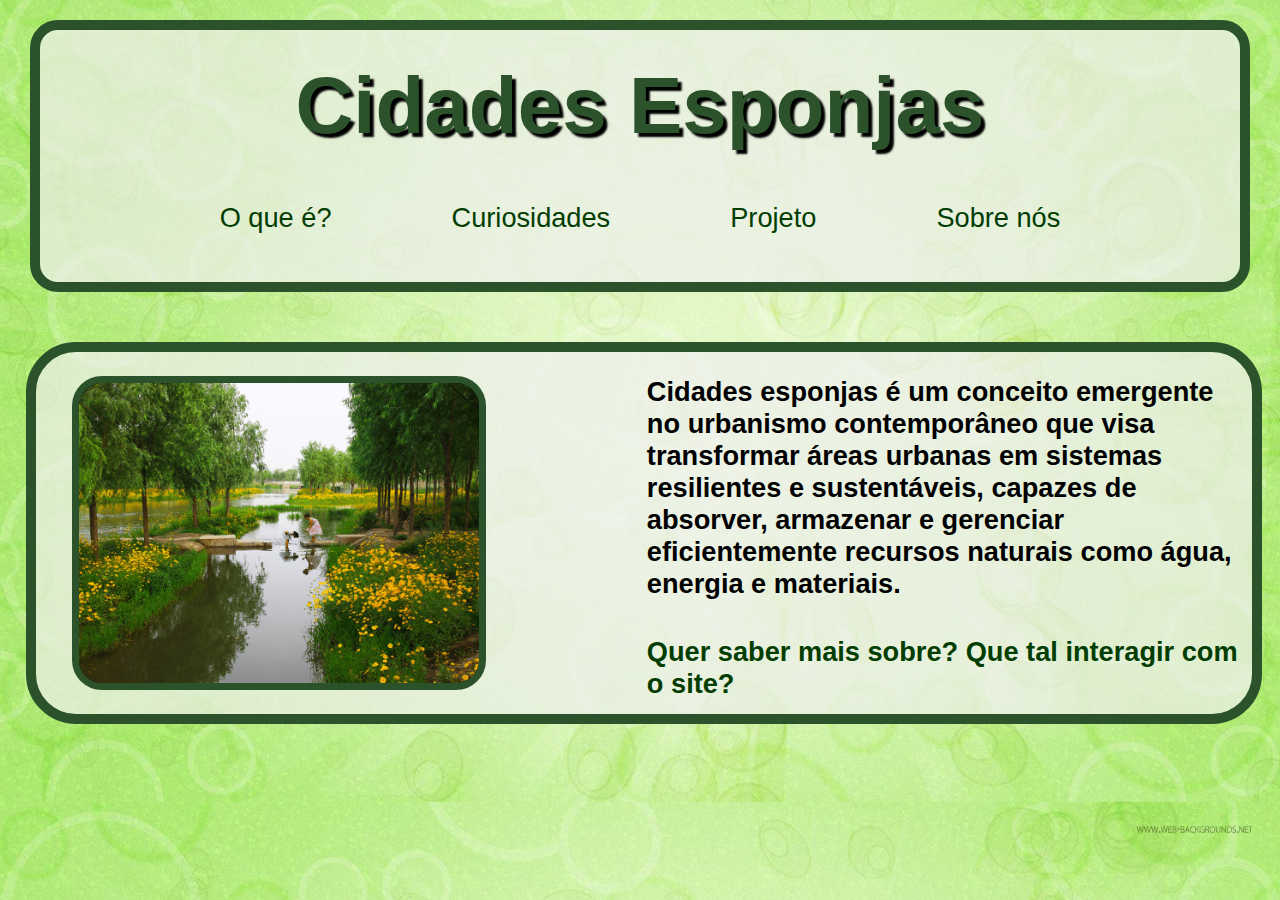
<file: index.html>
<!DOCTYPE html>
<html lang="pt-br">
<head>

    <background-image class="fundo" src="fundo.jpeg">

    <meta charset="UTF-8">
    <meta name="viewport" content="width=device-width, initial-scale=1.0">
    <title>Cidades Esponjas</title>
    <script src="script.js" defer></script>
    <link rel="stylesheet" href="style.css">
</head>
<body>

      
    <header class="cabecalho">
        <nav class="nav">
            <div class="div_titulo">
                <h1 class="titulo">Cidades Esponjas</h1>
            </div>
            <div class="div_links">
                <a class="oquee" href="oquee.html#">O que é?</a>
                <a class="curiosidades" href="curiosidades.html#">Curiosidades</a>
                <a class="projeto" href="projeto.html#">Projeto</a>
                <a class="sobrenos" href="sobrenos.html#">Sobre nós</a>
            </div>
        </nav>
    </header>
    <main class="main">
        

        <section class="secao1">
            
            <div class="div_imagem1">
                <img class="imagem1" src="inicial.jpeg" alt="inicial">
            </div>

            <div class="paragrafo1">
                <p>Cidades esponjas é um conceito emergente no urbanismo contemporâneo que visa transformar áreas urbanas em sistemas resilientes e sustentáveis, capazes de absorver, armazenar e gerenciar eficientemente recursos naturais como água, energia e materiais.</p>
                <div>
                 <div class="linha1">
                <p>ㅤ</p>
                <p> Quer saber mais sobre? Que tal interagir com o site?</p>
                </div>
            </div>
        </section>
    

    </main>
</body>
</html>
</file>
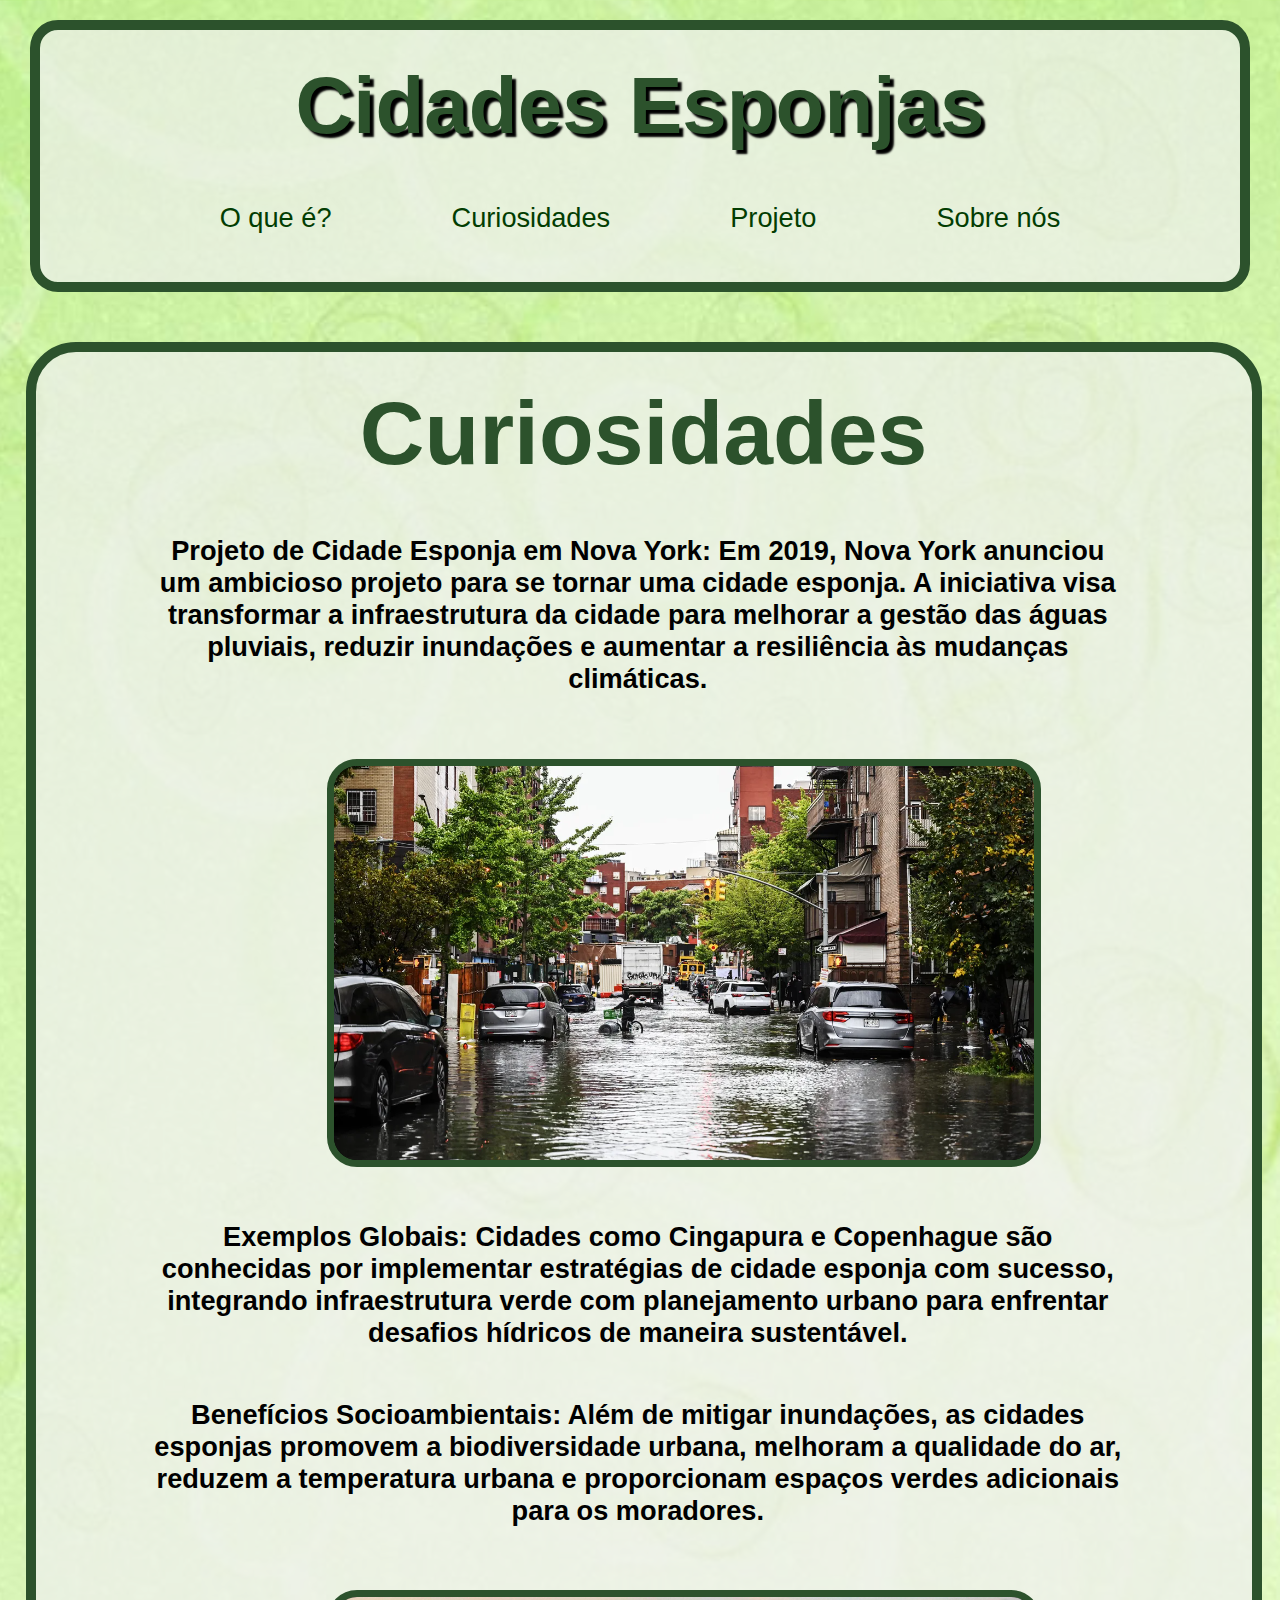
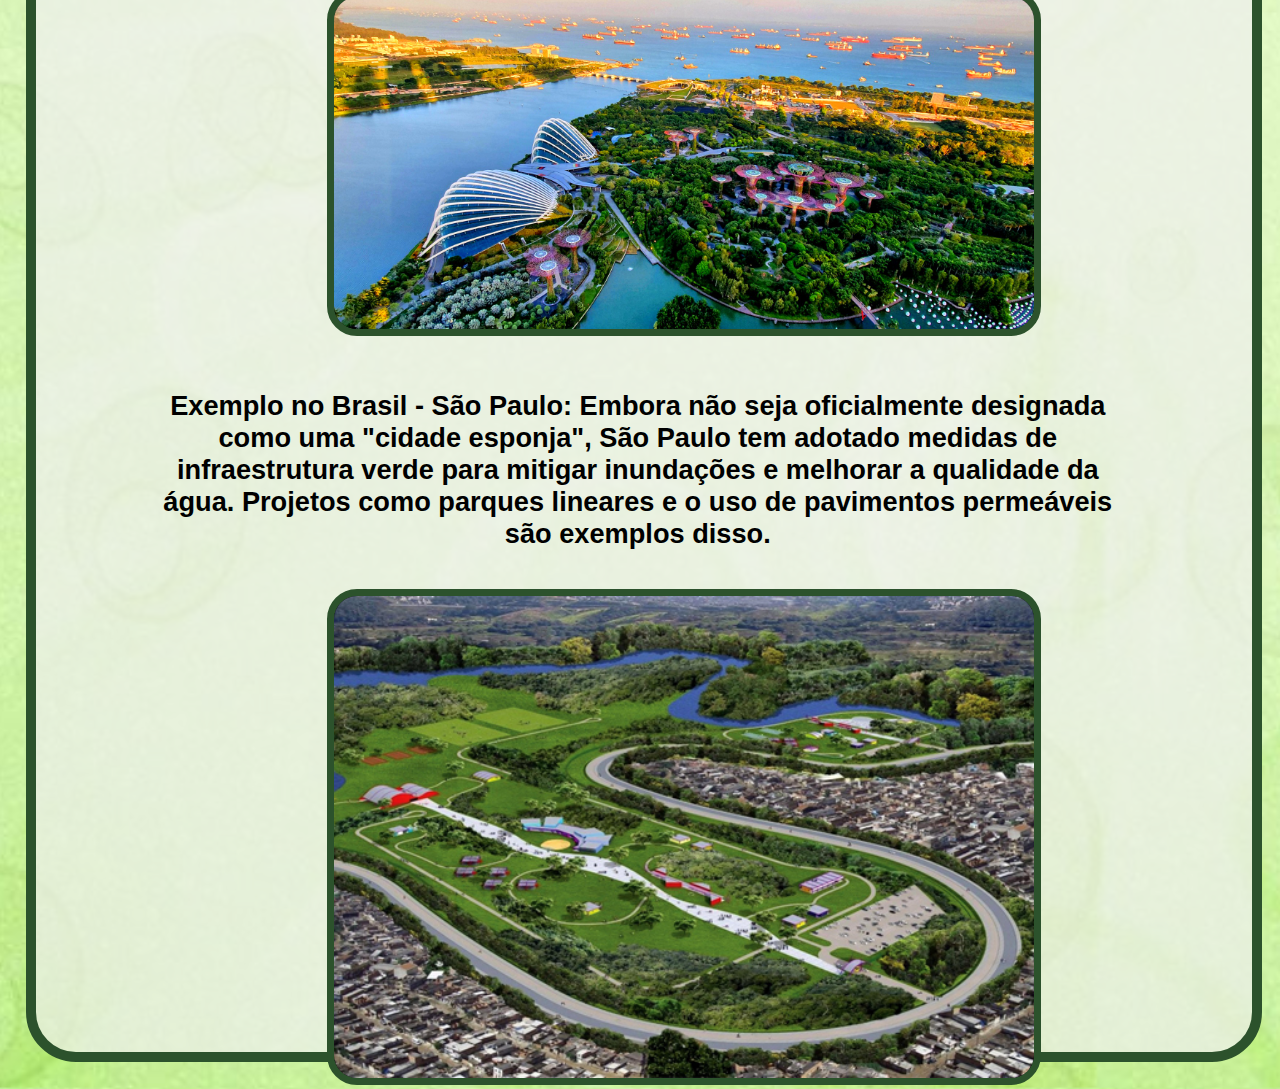
<file: curiosidades.html>
<!DOCTYPE html>
<html lang="pt-br">
<head>

    <background-image class="fundo" src="fundo.jpeg">

    <meta charset="UTF-8">
    <meta name="viewport" content="width=device-width, initial-scale=1.0">
    <title>Cidades Esponjas</title>
    <script src="script.js" defer></script>
    <link rel="stylesheet" href="style.css">
</head>
<body>
    <header class="cabecalho">
        <nav class="nav">
            <div class="div_titulo">
                <h1 class="titulo">Cidades Esponjas</h1>
            </div>
            <div class="div_links">
                <a class="oquee" href="oquee.html#">O que é?</a>
                <a class="curiosidades" href="curiosidades.html#">Curiosidades</a>
                <a class="projeto" href="projeto.html#">Projeto</a>
                <a class="sobrenos" href="sobrenos.html#">Sobre nós</a>
            </div>
        </nav>
    </header>
    <main class="main4">
        <section class="secao4">
            <div class="titulo4">
            <h1>Curiosidades</h1>
            </div>

            <div class="paragrafo7">
                <p>Projeto de Cidade Esponja em Nova York: Em 2019, Nova York anunciou um ambicioso projeto para se tornar uma cidade esponja. A iniciativa visa transformar a infraestrutura da cidade para melhorar a gestão das águas pluviais, reduzir inundações e aumentar a resiliência às mudanças climáticas.</p>
            </div>

            <div class="div_imagem5">
                <img class="imagem5" src="imagem5.jpg" alt="imagem5">
            </div>

            <div class="paragrafo8">
                <p>Exemplos Globais: Cidades como Cingapura e Copenhague são conhecidas por implementar estratégias de cidade esponja com sucesso, integrando infraestrutura verde com planejamento urbano para enfrentar desafios hídricos de maneira sustentável.</p>
            </div>

            <div class="paragrafo9">
                <p>Benefícios Socioambientais: Além de mitigar inundações, as cidades esponjas promovem a biodiversidade urbana, melhoram a qualidade do ar, reduzem a temperatura urbana e proporcionam espaços verdes adicionais para os moradores.</p>
            </div>

            <div class="div_imagem6">
                <img class="imagem6" src="imagem6.jpg" alt="imagem6">
            </div>

            <div class="paragrafo10">
              <p>Exemplo no Brasil - São Paulo: Embora não seja oficialmente designada como uma "cidade esponja", São Paulo tem adotado medidas de infraestrutura verde para mitigar inundações e melhorar a qualidade da água. Projetos como parques lineares e o uso de pavimentos permeáveis são exemplos disso.</p>
            </div>

            <div class="div_imagem7">
                <img class="imagem7" src="imagem7.jpg" alt="imagem7">
            </div>

        </section>

    </main>
</body>
</html>
</file>
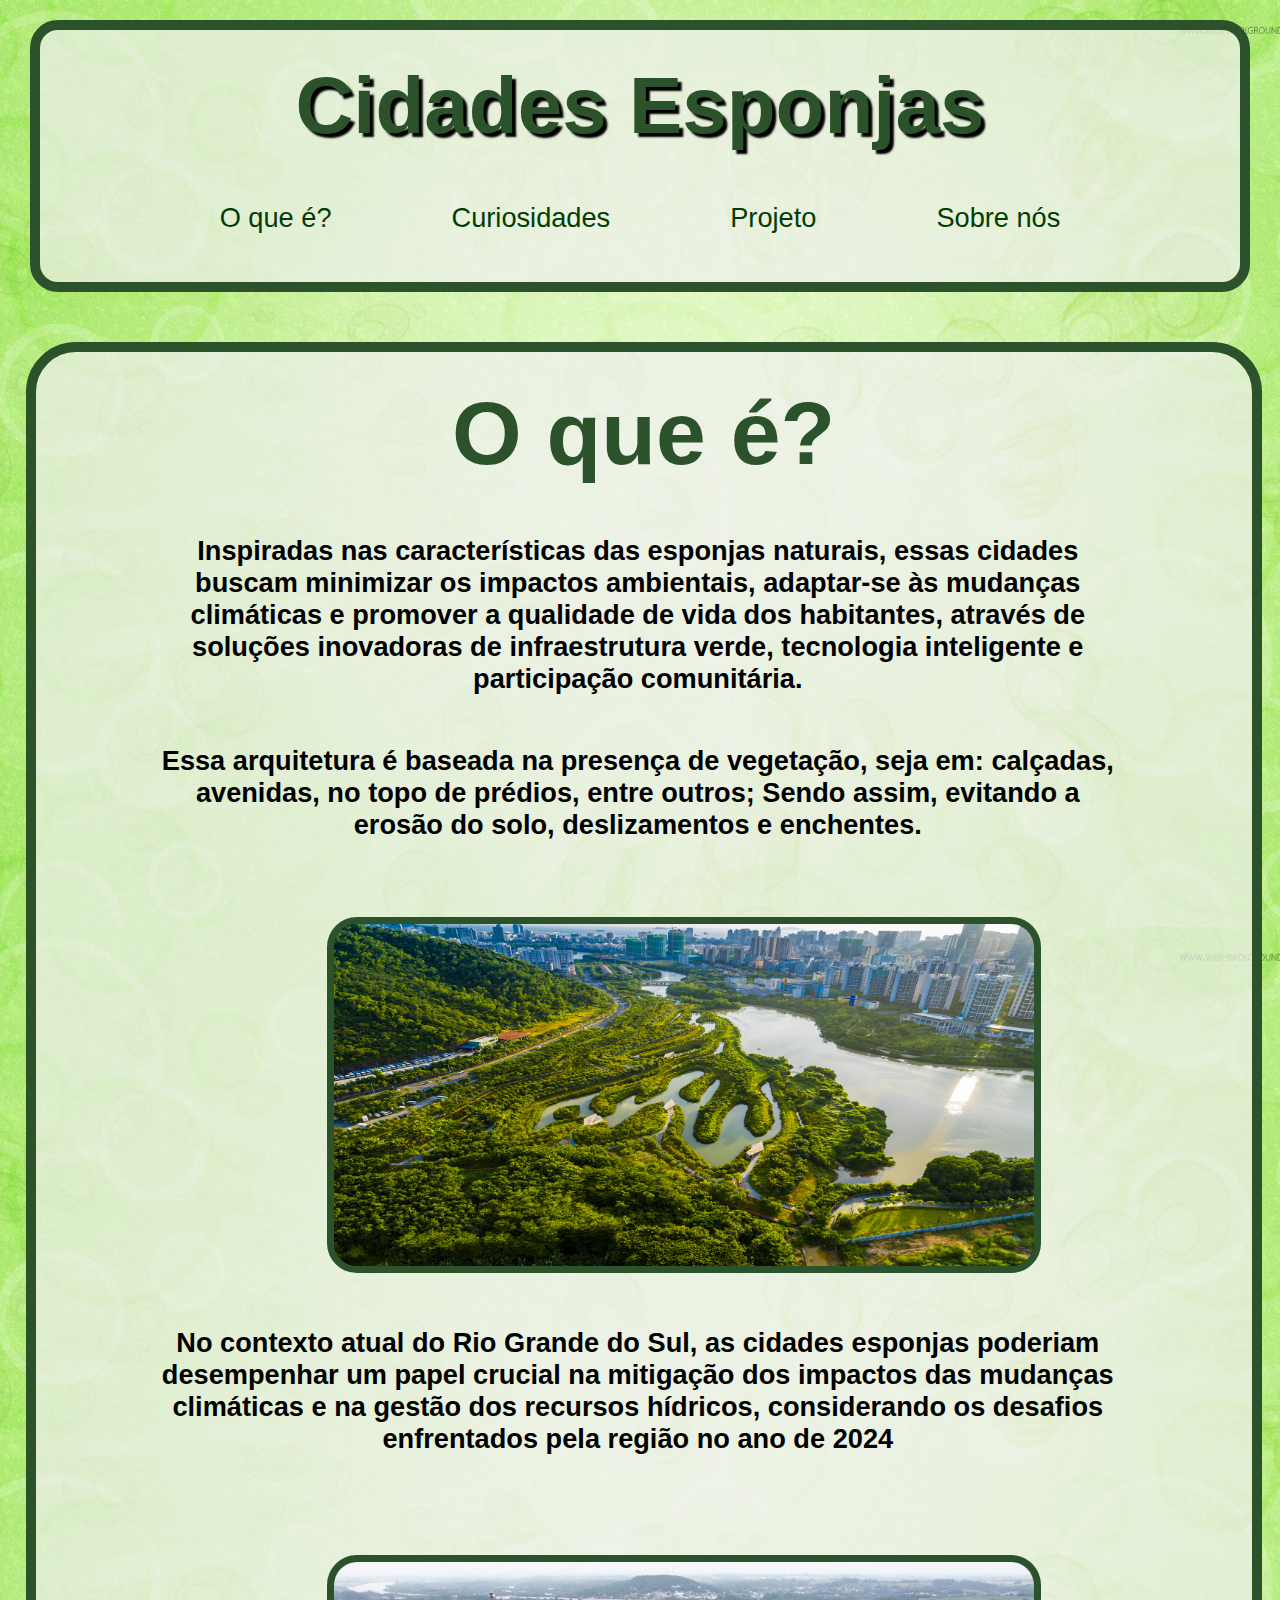
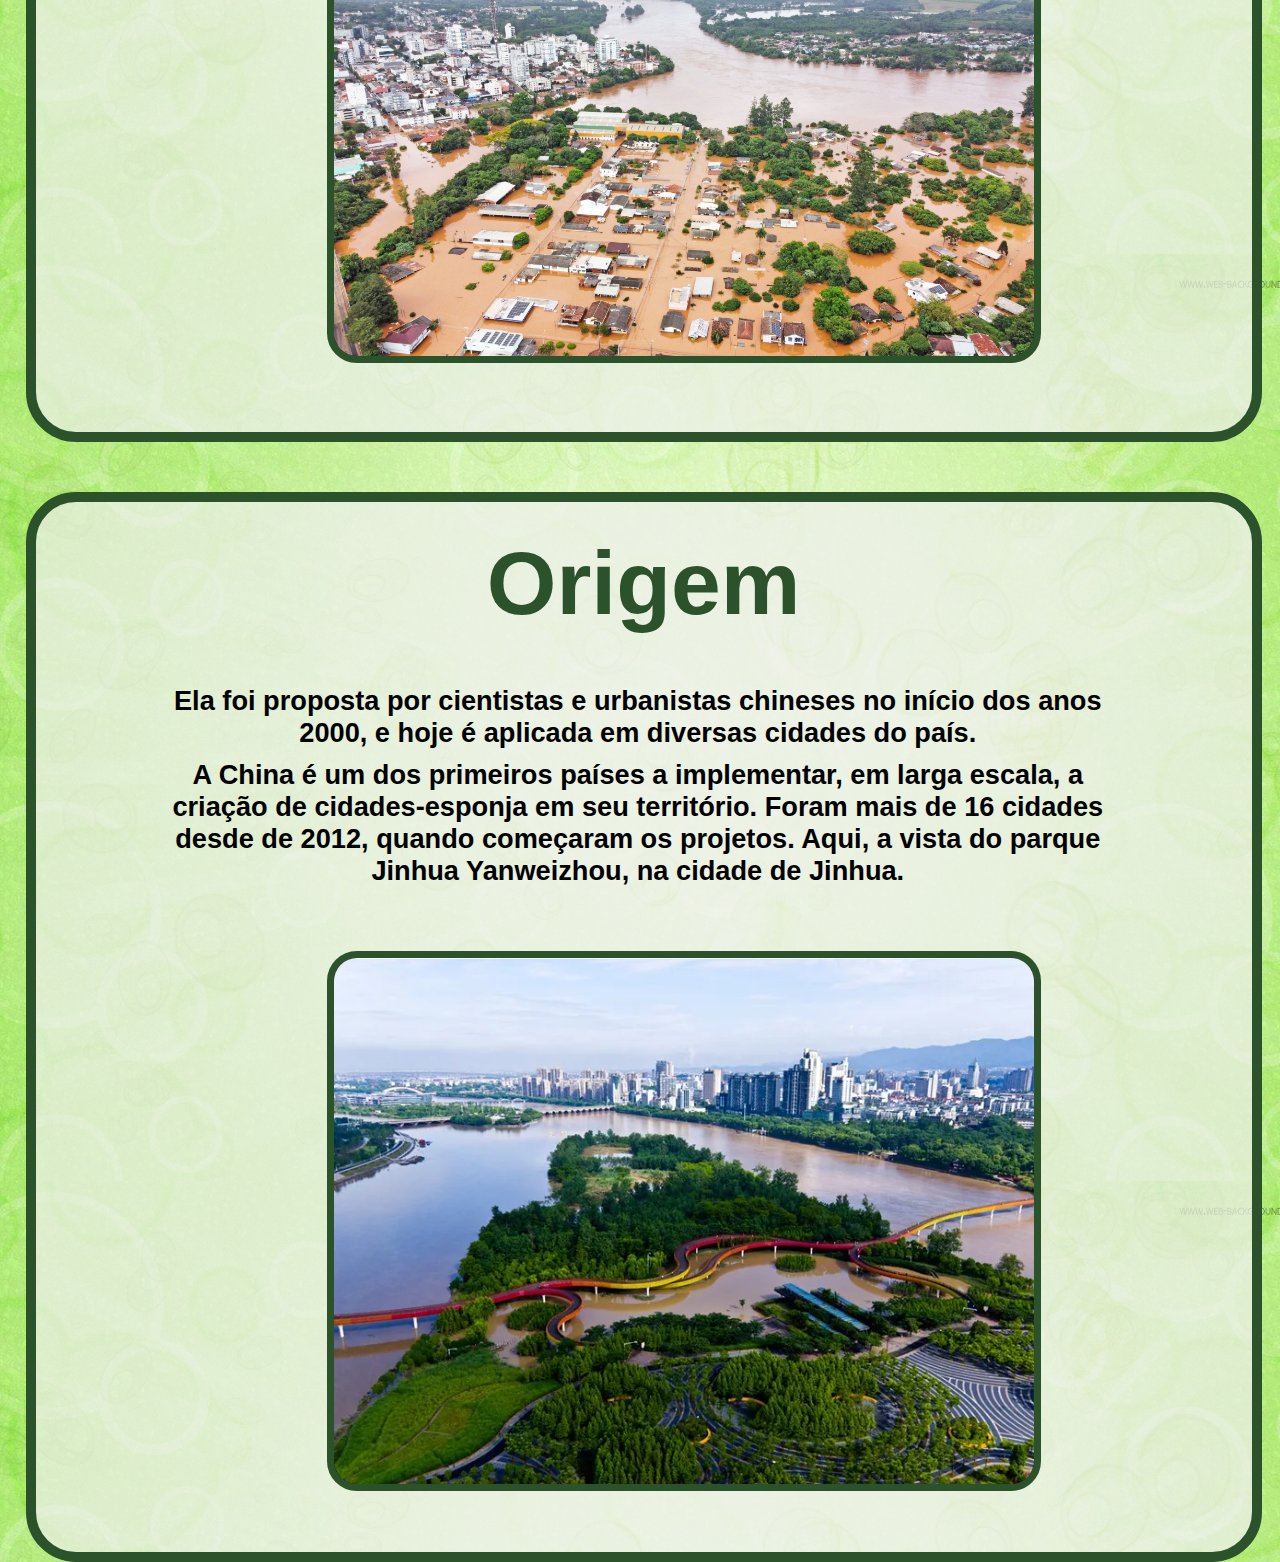
<file: oquee.html>
<!DOCTYPE html>
<html lang="pt-br">
<head>

    <background-image class="fundo" src="fundo.jpeg">

    <meta charset="UTF-8">
    <meta name="viewport" content="width=device-width, initial-scale=1.0">
    <title>Cidades Esponjas</title>
    <script src="script.js" defer></script>
    <link rel="stylesheet" href="style.css">
</head>
<body>
    <header class="cabecalho">
        <nav class="nav">
            <div class="div_titulo">
                <h1 class="titulo" href="index.html#">Cidades Esponjas</h1>
            </div>
            <div class="div_links">
                <a class="oquee" href="oquee.html#">O que é?</a>
                <a class="curiosidades" href="curiosidades.html#">Curiosidades</a>
                <a class="projeto" href="projeto.html#">Projeto</a>
                <a class="sobrenos" href="sobrenos.html#">Sobre nós</a>
            </div>
        </nav>
    </header>
    <main class="main2">
        <section class="secao2">
            <div class="titulo2">
            <h1>O que é?</h1>
            </div>

            <div class="paragrafo2">
                <p>Inspiradas nas características das esponjas naturais, essas cidades buscam minimizar os impactos ambientais, adaptar-se às mudanças climáticas e promover a qualidade de vida dos habitantes, através de soluções inovadoras de infraestrutura verde, tecnologia inteligente e participação comunitária.</p>
            </div>

            <div class="paragrafo3">
                <p>Essa arquitetura é baseada na presença de vegetação, seja em: calçadas, avenidas, no topo de prédios, entre outros; Sendo assim, evitando a erosão do solo, deslizamentos e enchentes.</p>
            </div>

            <div class="div_imagem2">
                <img class="imagem2" src="imagem2.jpg" alt="imagem2">
            </div>

            <div class="paragrafo4">
                <p>No contexto atual do Rio Grande do Sul, as cidades esponjas poderiam desempenhar um papel crucial na mitigação dos impactos das mudanças climáticas e na gestão dos recursos hídricos, considerando os desafios enfrentados pela região no ano de 2024</p>
            </div>

            <div class="div_imagem3">
                <img class="imagem3" src="imagem3.jpeg" alt="imagem3">
            </div>

        </section>


  <section class="secao3">
          <div class="titulo3">
            <h1>Origem</h1>
          </div>

          <div class="paragrafo5">
           <p>Ela foi proposta por cientistas e urbanistas chineses no início dos anos 2000, e hoje é aplicada em diversas cidades do país.</p>
          </div>
          <div class="paragrafo6">
          <p>A China é um dos primeiros países a implementar, em larga escala, a criação de cidades-esponja em seu território. Foram mais de 16 cidades desde de 2012, quando começaram os projetos. Aqui, a vista do parque Jinhua Yanweizhou, na cidade de Jinhua.</p>
        </div>

        <div class="div_imagem4">
            <img class="imagem4" src="imagem4.jpg" alt="imagem4">
        </div>

        </section>
    </main>
</body>
</html>
</file>
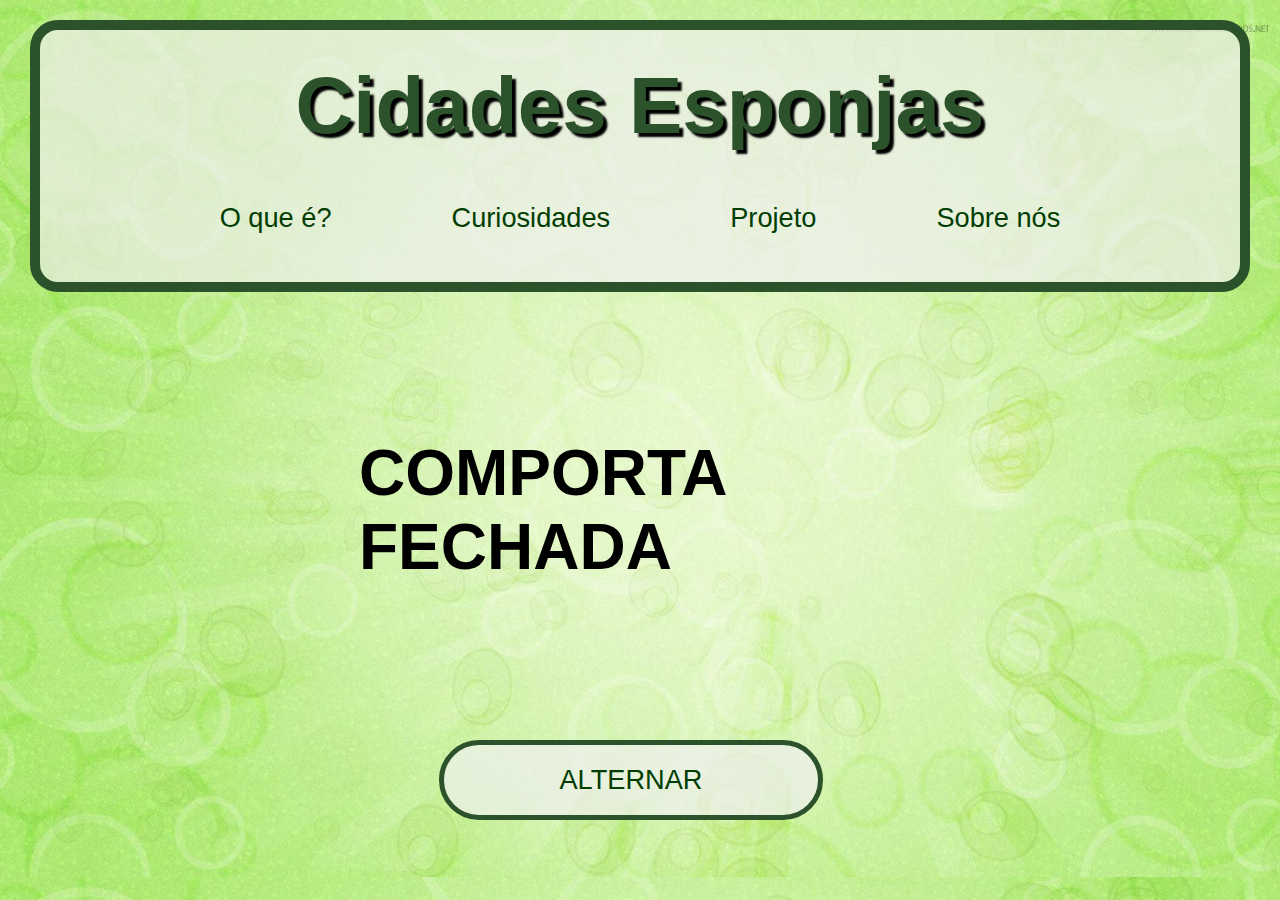
<file: projeto.html>
<!DOCTYPE html>
<html lang="pt-br">
<head>

    <background-image class="fundo" src="fundo.jpeg">

    <meta charset="UTF-8">
    <meta name="viewport" content="width=device-width, initial-scale=1.0">
    <title>Cidades Esponjas</title>
    <script src="script.js" defer></script>
    <link rel="stylesheet" href="style.css">
</head>
<body>

    <header class="cabecalho">
        <nav class="nav">
            <div class="div_titulo">
                <h1 class="titulo">Cidades Esponjas</h1>
            </div>
            <div class="div_links">
                <a class="oquee" href="oquee.html#">O que é?</a>
                <a class="curiosidades" href="curiosidades.html#">Curiosidades</a>
                <a class="projeto" href="projeto.html#">Projeto</a>
                <a class="sobrenos" href="sobrenos.html#">Sobre nós</a>
            </div>
        </nav>
    </header>

    <main class="main3">
        <section class="texto">
       <h>COMPORTA FECHADA</h>
        </section>

        <button id="botao-comporta">
        <div class="alternar">
        <h>ALTERNAR</h>
        </div>
        </button>
    </main>
    <script src="script.js"></script>
</body>
</html>
</file>
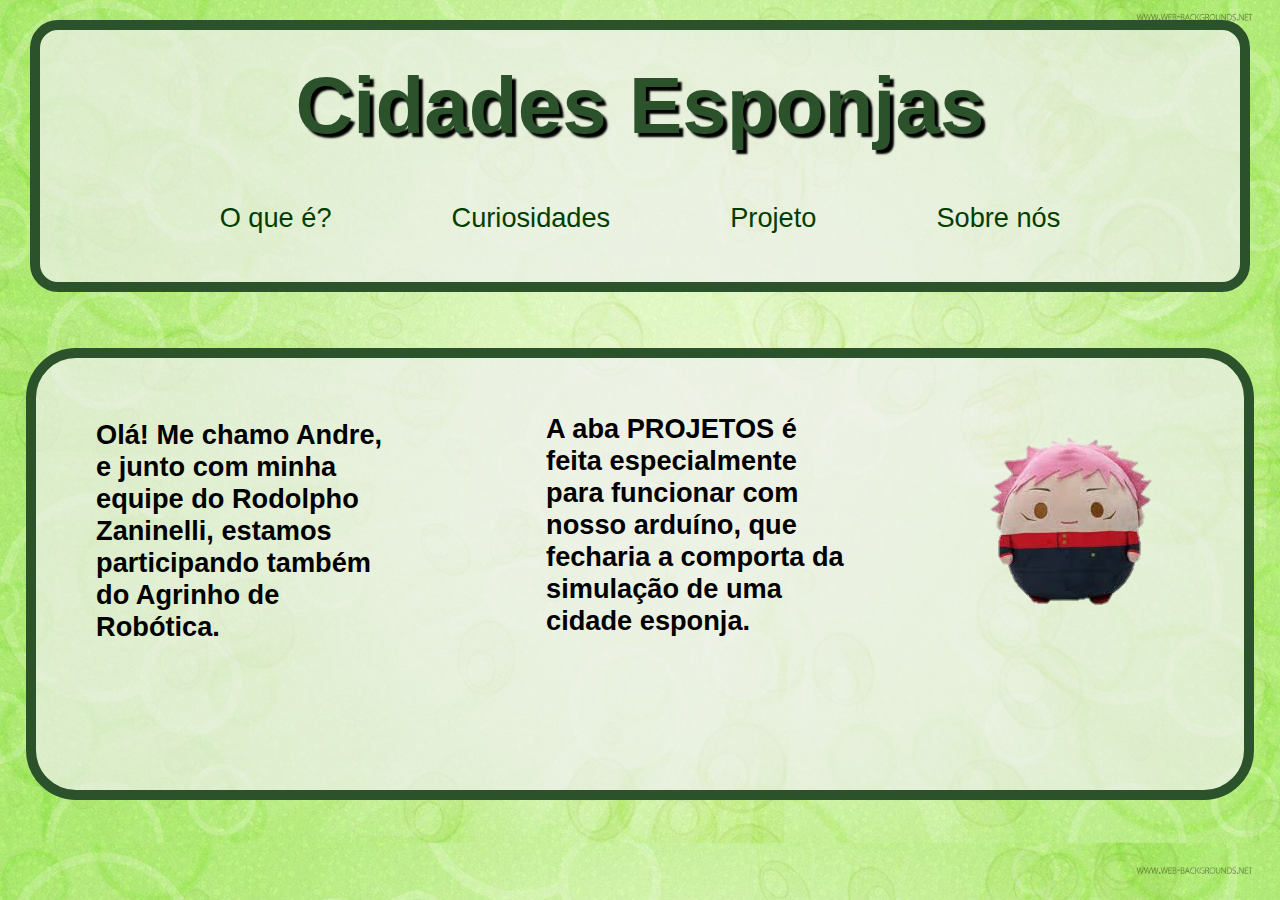
<file: sobrenos.html>
<!DOCTYPE html>
<html lang="pt-br">
<head>

    <background-image class="fundo" src="fundo.jpeg">

    <meta charset="UTF-8">
    <meta name="viewport" content="width=device-width, initial-scale=1.0">
    <title>Cidades Esponjas</title>
    <script src="script.js" defer></script>
    <link rel="stylesheet" href="style.css">
</head>
<body>
    <header class="cabecalho">
        <nav class="nav">
            <div class="div_titulo">
                <h1 class="titulo" href="index.html#">Cidades Esponjas</h1>
            </div>
            <div class="div_links">
                <a class="oquee" href="oquee.html#">O que é?</a>
                <a class="curiosidades" href="curiosidades.html#">Curiosidades</a>
                <a class="projeto" href="projeto.html#">Projeto</a>
                <a class="sobrenos" href="sobrenos.html#">Sobre nós</a>
            </div>
        </nav>
    </header>
    <main class="main69">
        <section class="secao69">
            <div class="paragrafo69">
                <p>Olá! Me chamo Andre, e junto com minha equipe do Rodolpho Zaninelli, estamos participando também do Agrinho de Robótica.</p>
            </div>
            <div class="paragrafo70">
                <p>A aba PROJETOS é feita especialmente para funcionar com nosso arduíno, que fecharia a comporta da simulação de uma cidade esponja.</p>
                </div>
           
                <div class="div_itadori">
                    <img class="itadori" src="itadori.png" alt="itadori">
                </div>
            </section>
        </main>
        </body>
        </html>
</file>
<file: style.css>
*{
    margin: 0;
    padding: 0;
}

body{
    background-image: url('fundo.jpeg'); /* plano de fundo */
    background-size: cover;
    background-position: center;
    font-family: 'Segoe UI', Tahoma, Geneva, Verdana, sans-serif;
}


.titulo{
    color: rgb(44, 82, 44);
    text-shadow: 4px 4px 2px black;
}
.cabecalho{
    margin-top: 20px;
    margin-left: 30px;
    margin-right: 30px;
    font-size: 40px;
    height: 28vh;
    display: flex;
    flex-direction: column;
    align-items: center;
    background-color: rgb(240, 240, 240, 70%);
    border: 10px solid rgb(44, 82, 44);
    border-radius: 28px;
}
.nav{
    display: flex;
    flex-direction: column;
    align-items: center;
    padding: 30px 0px 30px 0px;
    height: 18vh;
    width: 100%;
    gap: 40px;
}
.div_titulo{
    display: flex;
    align-items: center;
    justify-content: center;
}
.div_links{
    display: flex;
    text-align: center;
    justify-content: center;
    gap: 100px;
}
.oquee{
    font-size: 1.7rem;    
    text-decoration: none;
    padding: 10px;
    color: rgb(2, 61, 2);
    transition:0.5s;
    font-weight: 500;
}
.curiosidades{
    font-size: 1.7rem;    
    text-decoration: none;
    padding: 10px;
    color: rgb(2, 61, 2);
    transition:0.5s;
    font-weight: 500;
}
.projeto{
    font-size: 1.7rem;    
    text-decoration: none;
    padding: 10px;
    color: rgb(2, 61, 2);
    transition:0.5s;
    font-weight: 500;
}
.sobrenos{
    font-size: 1.7rem;    
    text-decoration: none;
    padding: 10px;
    color: rgb(2, 61, 2);
    transition:0.5s;
    font-weight: 500;
}
.oquee:hover{
    color: rgb(3, 99, 3);
}
.curiosidades:hover{
    color: rgb(3, 99, 3);
}
.projeto:hover{
        color: rgb(3, 99, 3);
}
.sobrenos:hover{
    color: rgb(3, 99, 3);
}
.main1{
    display: flex;
    align-items: center;
    justify-content: center;
    height: 62vh;
}
.secao1{
    display: flex;
    margin: 2%;
    width: 95%;
    margin-top: 50px;
    height: 80%;
    background-color: rgb(240, 240, 240, 70%);
    border: 10px solid rgb(44, 82, 44);
    border-radius: 50px;
    flex-direction: row;
    gap: 100px;
}
.paragrafo1{
    margin-top: 2%;
    align-items: center;
    justify-content: center;
    padding-left: 5%;
    font-weight: bolder;
    font-size: 1.7rem;
    max-width: 50%;
}

.linha1{
    color:rgb(2, 61, 2)
}
.div_imagem1{
    align-items: right;
    margin-left: 3%;
    margin-top: 2%;
    margin-bottom: 20px;
    justify-content: right;
}
.imagem1{
    border: 7px solid rgb(44, 82, 44);
    border-radius: 30px;
    background-color: black;
}





.main2{
    align-items: center;
    height: 65vh;
}

.secao2{
    display: flex;
    margin: 2%;
    width: 95%;
    margin-top: 50px;
    height: 1680px;
    background-color: rgb(240, 240, 240, 70%);
    border: 10px solid rgb(44, 82, 44);
    border-radius: 50px;
    flex-direction: column;
    gap: 100px;
}
.titulo2{
    font-size: 2.8rem;
    color: rgb(44, 82, 44);
    margin-top: 30px;
    text-align: center;
}

.paragrafo2{
    text-align: center;
    margin-top: -50px;
    margin-left: 55px;
    padding-left: 5%;
    font-weight: bolder;
    font-size: 1.7rem;
    max-width: 80%;
}

.paragrafo3{
    text-align: center;
    margin-top: -50px;
    margin-left: 55px;
    padding-left: 5%;
    font-weight: bolder;
    font-size: 1.7rem;
    max-width: 80%;
}

.paragrafo4{
    text-align: center;
    margin-top: -50px;
    margin-left: 55px;
    padding-left: 5%;
    font-weight: bolder;
    font-size: 1.7rem;
    max-width: 80%;
}

.div_imagem2{
    align-items: right;
    margin-left: 0;
    margin-top: 0;
    justify-content: right;
}
.imagem2{
    margin-top: -2%;
    margin-left: 24%;
    border: 7px solid rgb(44, 82, 44);
    border-radius: 30px;
    background-color: black;
}
.secao3{
    display: flex;
    margin: 2%;
    width: 95%;
    margin-top: 50px;
    height: 1050px;
    background-color: rgb(240, 240, 240, 70%);
    border: 10px solid rgb(44, 82, 44);
    border-radius: 50px;
    flex-direction: column;
    gap: 100px;
}
.titulo3{
    font-size: 2.8rem;
    color: rgb(44, 82, 44);
    margin-top: 30px;
    text-align: center;
}
.div_imagem3{
    align-items: right;
    margin-left: 0;
    margin-top: 0;
    justify-content: right;
}

.imagem3{
    margin-top: 0;
    margin-left: 24%;
    border: 7px solid rgb(44, 82, 44);
    border-radius: 30px;
    background-color: black;
}
.paragrafo5{
    text-align: center;
    margin-top: -50px;
    margin-left: 55px;
    padding-left: 5%;
    font-weight: bolder;
    font-size: 1.7rem;
    max-width: 80%;
}
.paragrafo6{
    text-align: center;
    margin-top: -90px;
    margin-left: 55px;
    padding-left: 5%;
    font-weight: bolder;
    font-size: 1.7rem;
    max-width: 80%;
}
.div_imagem4{
    align-items: right;
    margin-left: 0;
    margin-top: 0;
    justify-content: right;
}
.imagem4{
    margin-top: -3%;
    margin-left: 24%;
    border: 7px solid rgb(44, 82, 44);
    border-radius: 30px;
    background-color: black;
}





.secao4{
    display: flex;
    margin: 2%;
    width: 95%;
    margin-top: 50px;
    height: 2300px;
    background-color: rgb(240, 240, 240, 70%);
    border: 10px solid rgb(44, 82, 44);
    border-radius: 50px;
    flex-direction: column;
    gap: 100px;
}
.titulo4{
    font-size: 2.8rem;
    color: rgb(44, 82, 44);
    margin-top: 30px;
    text-align: center;
}

.paragrafo7{
    text-align: center;
    margin-top: -50px;
    margin-left: 55px;
    padding-left: 5%;
    font-weight: bolder;
    font-size: 1.7rem;
    max-width: 80%;
}
.paragrafo8{
    text-align: center;
    margin-top: -50px;
    margin-left: 55px;
    padding-left: 5%;
    font-weight: bolder;
    font-size: 1.7rem;
    max-width: 80%;
}
.paragrafo9{
    text-align: center;
    margin-top: -50px;
    margin-left: 55px;
    padding-left: 5%;
    font-weight: bolder;
    font-size: 1.7rem;
    max-width: 80%;
}
.paragrafo10{
    text-align: center;
    margin-top: -50px;
    margin-left: 55px;
    padding-left: 5%;
    font-weight: bolder;
    font-size: 1.7rem;
    max-width: 80%;
}
.div_imagem5{
    align-items: right;
    margin-left: 0;
    margin-top: 0;
    justify-content: right;
}
.imagem5{
    margin-top: -3%;
    margin-left: 24%;
    border: 7px solid rgb(44, 82, 44);
    border-radius: 30px;
    background-color: black;
}
.div_imagem6{
    align-items: right;
    margin-left: 0;
    margin-top: 0;
    justify-content: right;
}
.imagem6{
    margin-top: -3%;
    margin-left: 24%;
    border: 7px solid rgb(44, 82, 44);
    border-radius: 30px;
    background-color: black;
}
.div_imagem7{
    align-items: right;
    margin-left: 0;
    margin-top: 0;
    justify-content: right;
}
.imagem7{
    margin-top: -5%;
    margin-left: 24%;
    border: 7px solid rgb(44, 82, 44);
    border-radius: 30px;
    background-color: black;
}







.main69{
    display: flex;
    flex-direction: row;
    align-items: center;
    height: 60vh;
}

.secao69{
   display: flex;
    margin: 2%;
    width: 95%;
    margin-top: 50px;
    height: 80%;
    background-color: rgb(240, 240, 240, 70%);
    border: 10px solid rgb(44, 82, 44);
    border-radius: 50px;
    gap: 100px;
}
.paragrafo69{
    text-align: left;
    margin-top: 5%;
    margin-left: 0;
    padding-left: 5%;
    font-weight: bolder;
    font-size: 1.7rem;
    max-width: 500px;
    gap: 100px;
}
.paragrafo70{
    text-align: left;
    margin-top: 4.5%;
    margin-left: 0;
    padding-left: 5%;
    font-weight: bolder;
    font-size: 1.7rem;
    max-width: 30%;
}
.div_itadori{
    align-items: right;
    margin-right: 60px;
    margin-left: 0;
    margin-top: 4%;
    margin-bottom: 0;
    justify-content: right;
}




.main3{
    display: flex;
    align-items: center;
    height: 65vh;
}
.texto{
    margin-left: 295px;
    margin-top: -150px;
    align-items: center;
    justify-content: center;
    padding-left: 5%;
    font-weight: bolder;
    font-size: 4rem;
    max-width: 50%;
}

button{
    cursor: pointer;
    width: 30%;
    margin-left: -560px;
    margin-top: 390px;
    height: 80px;
    background-color: rgb(240, 240, 240, 70%);
    border: 5px solid rgb(44, 82, 44);
    border-radius: 50px;
}
.alternar{
    font-size: 1.7rem;    
    text-decoration: none;
    padding: 10px;
    color: rgb(2, 61, 2);
    transition:0.5s;
    font-weight: 500;
}
.alternar.hover{
    color: rgb(68, 155, 68);
}
</file>
